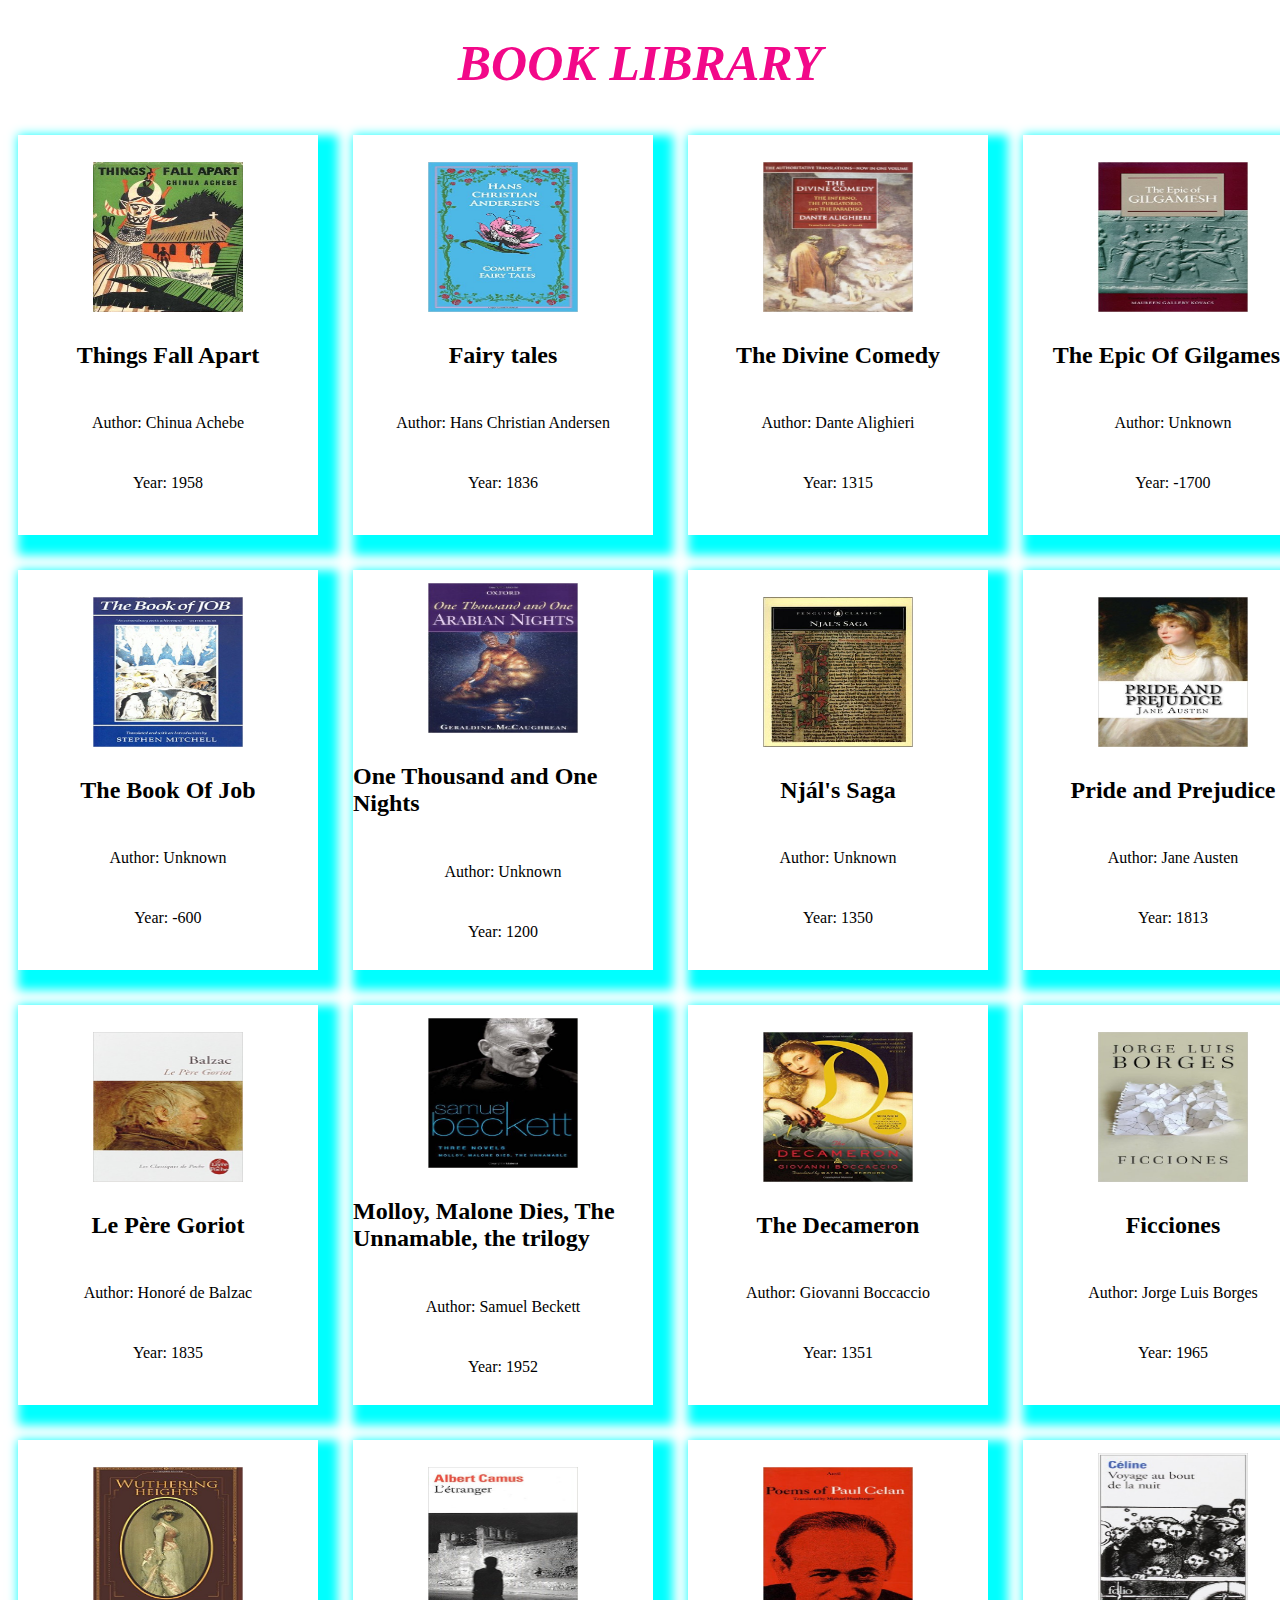
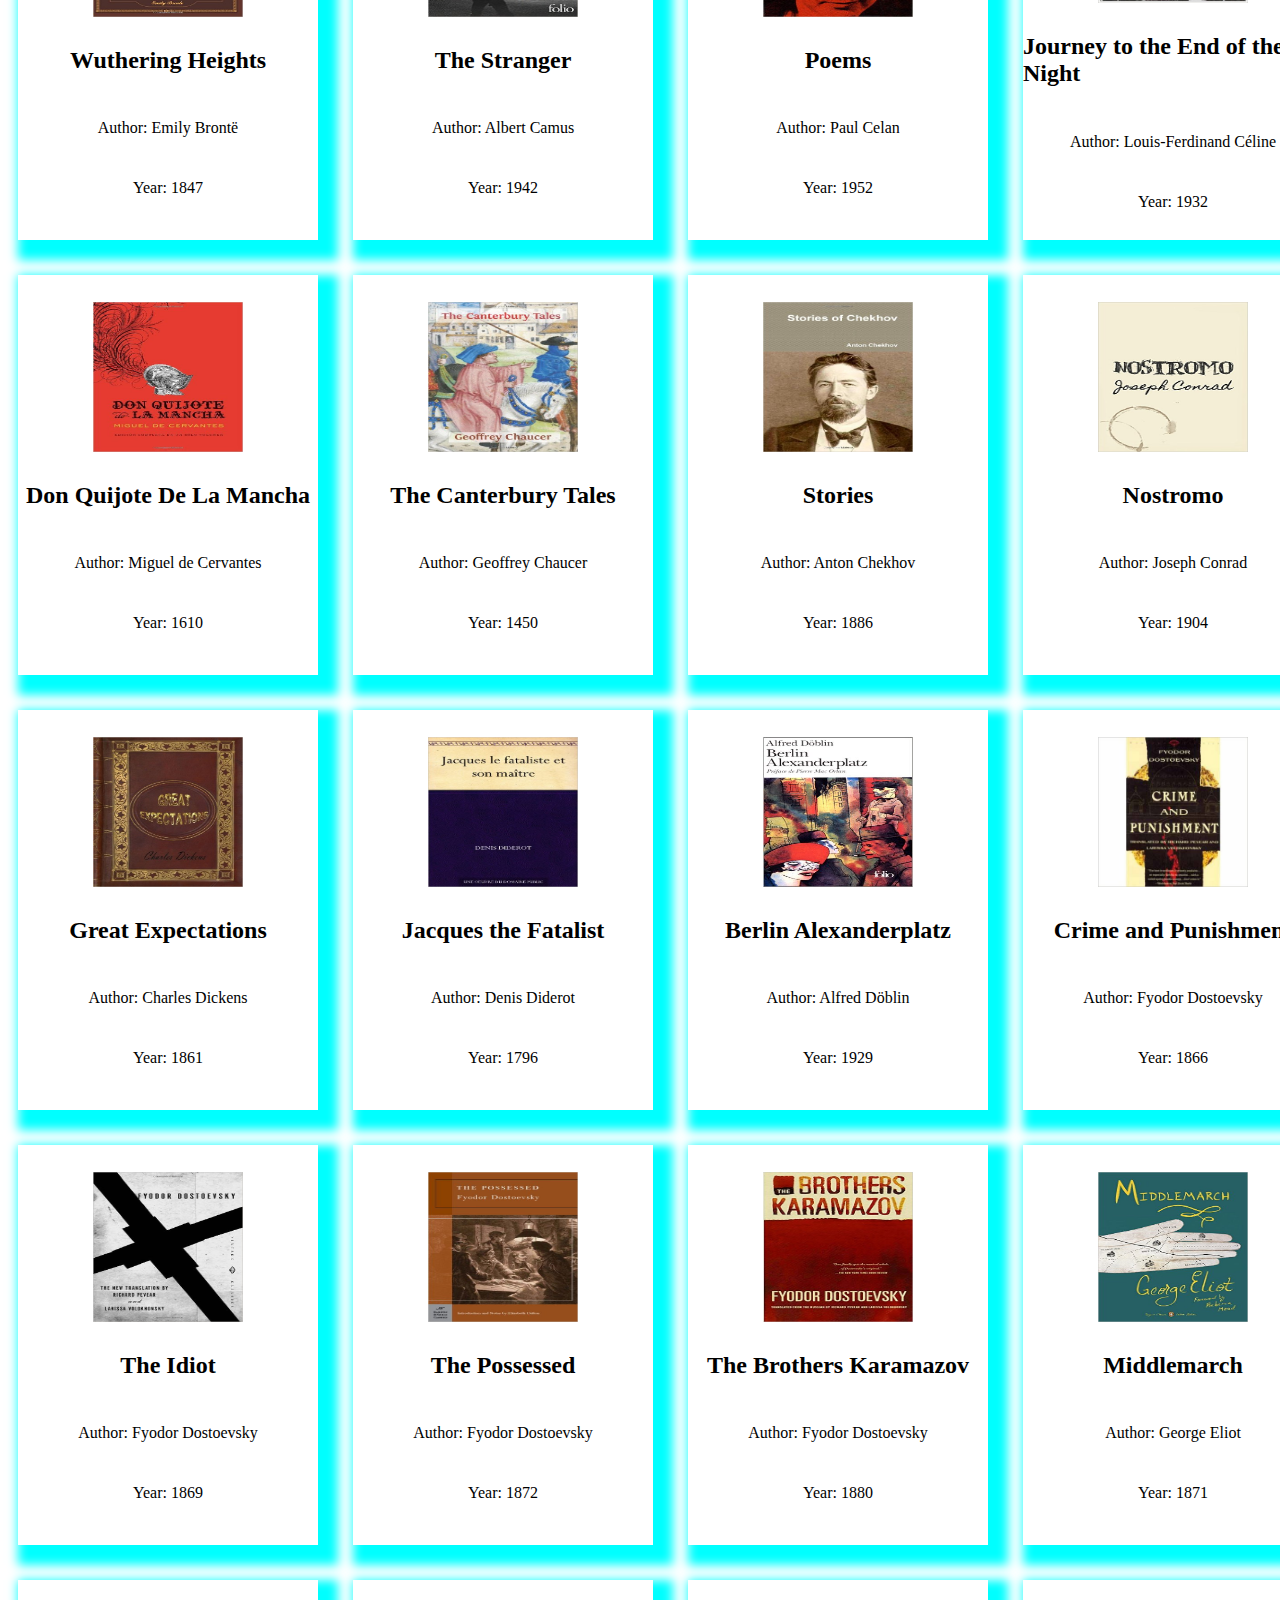
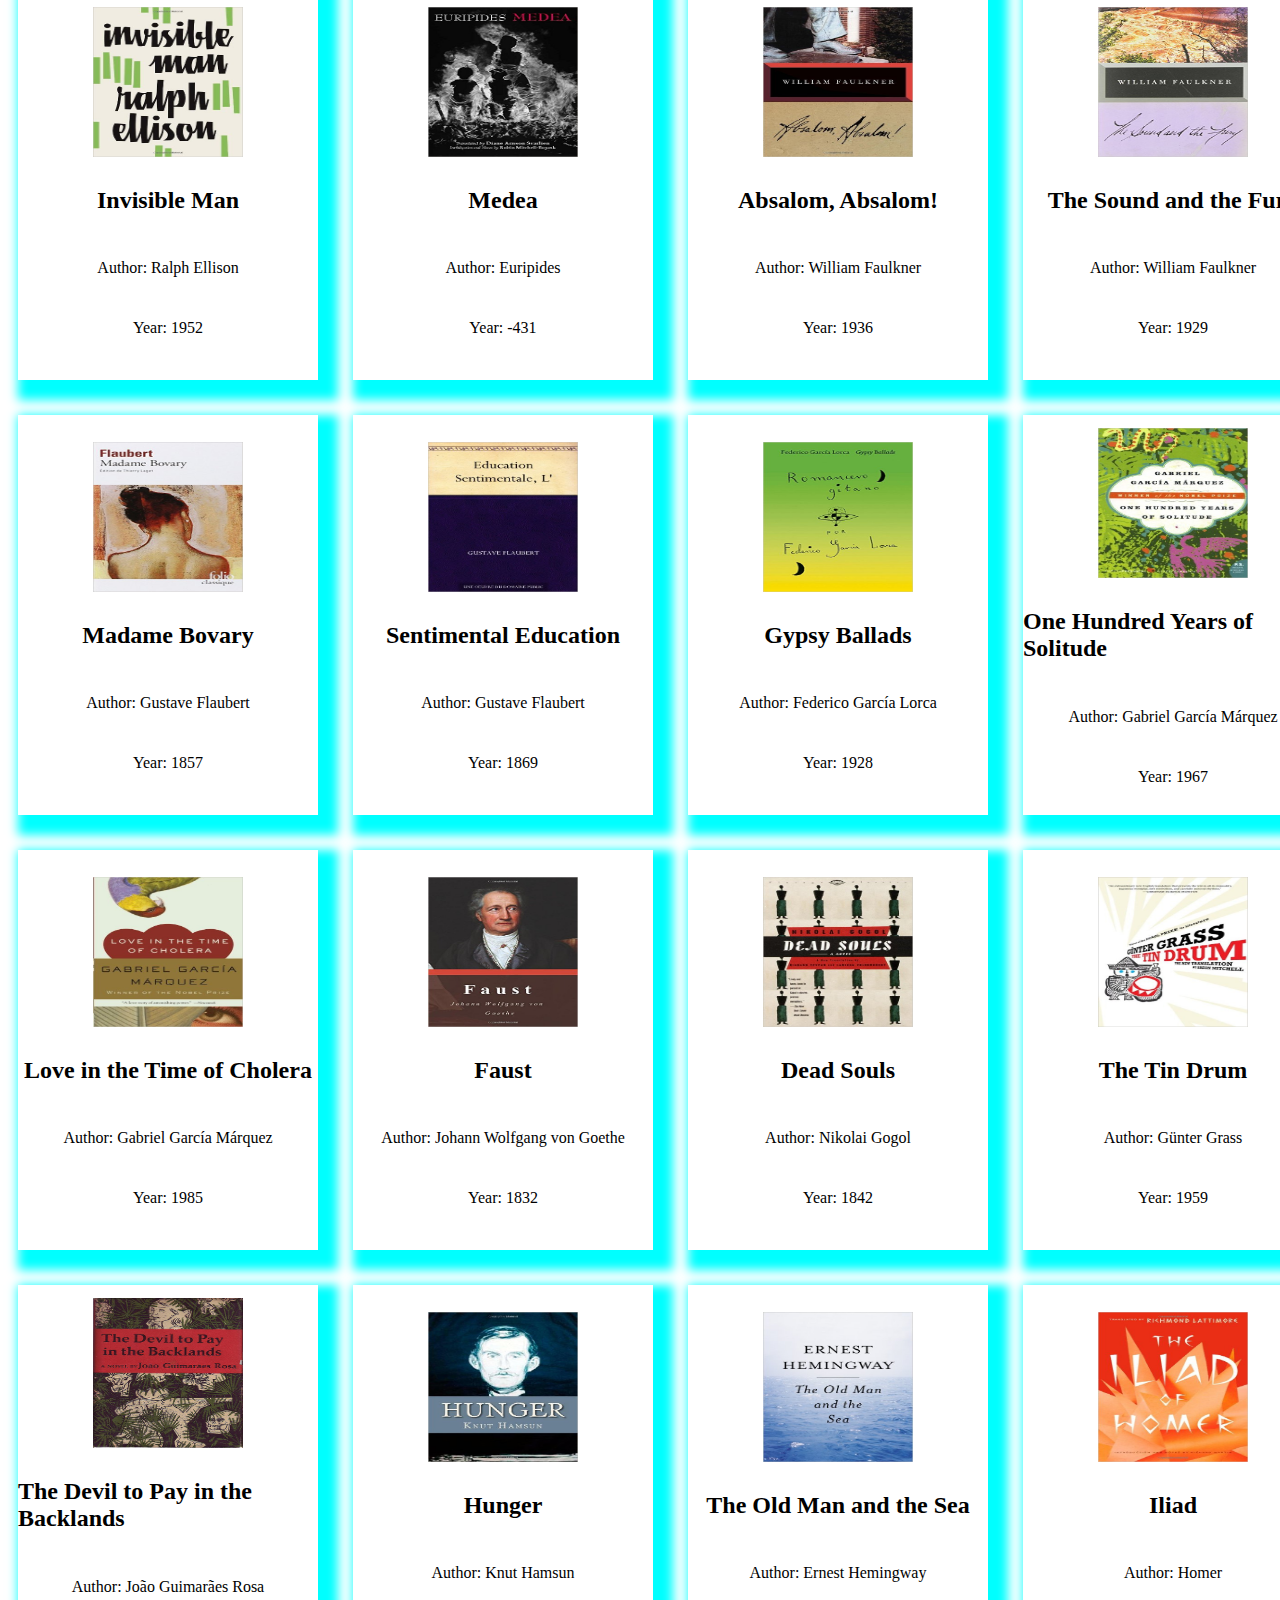
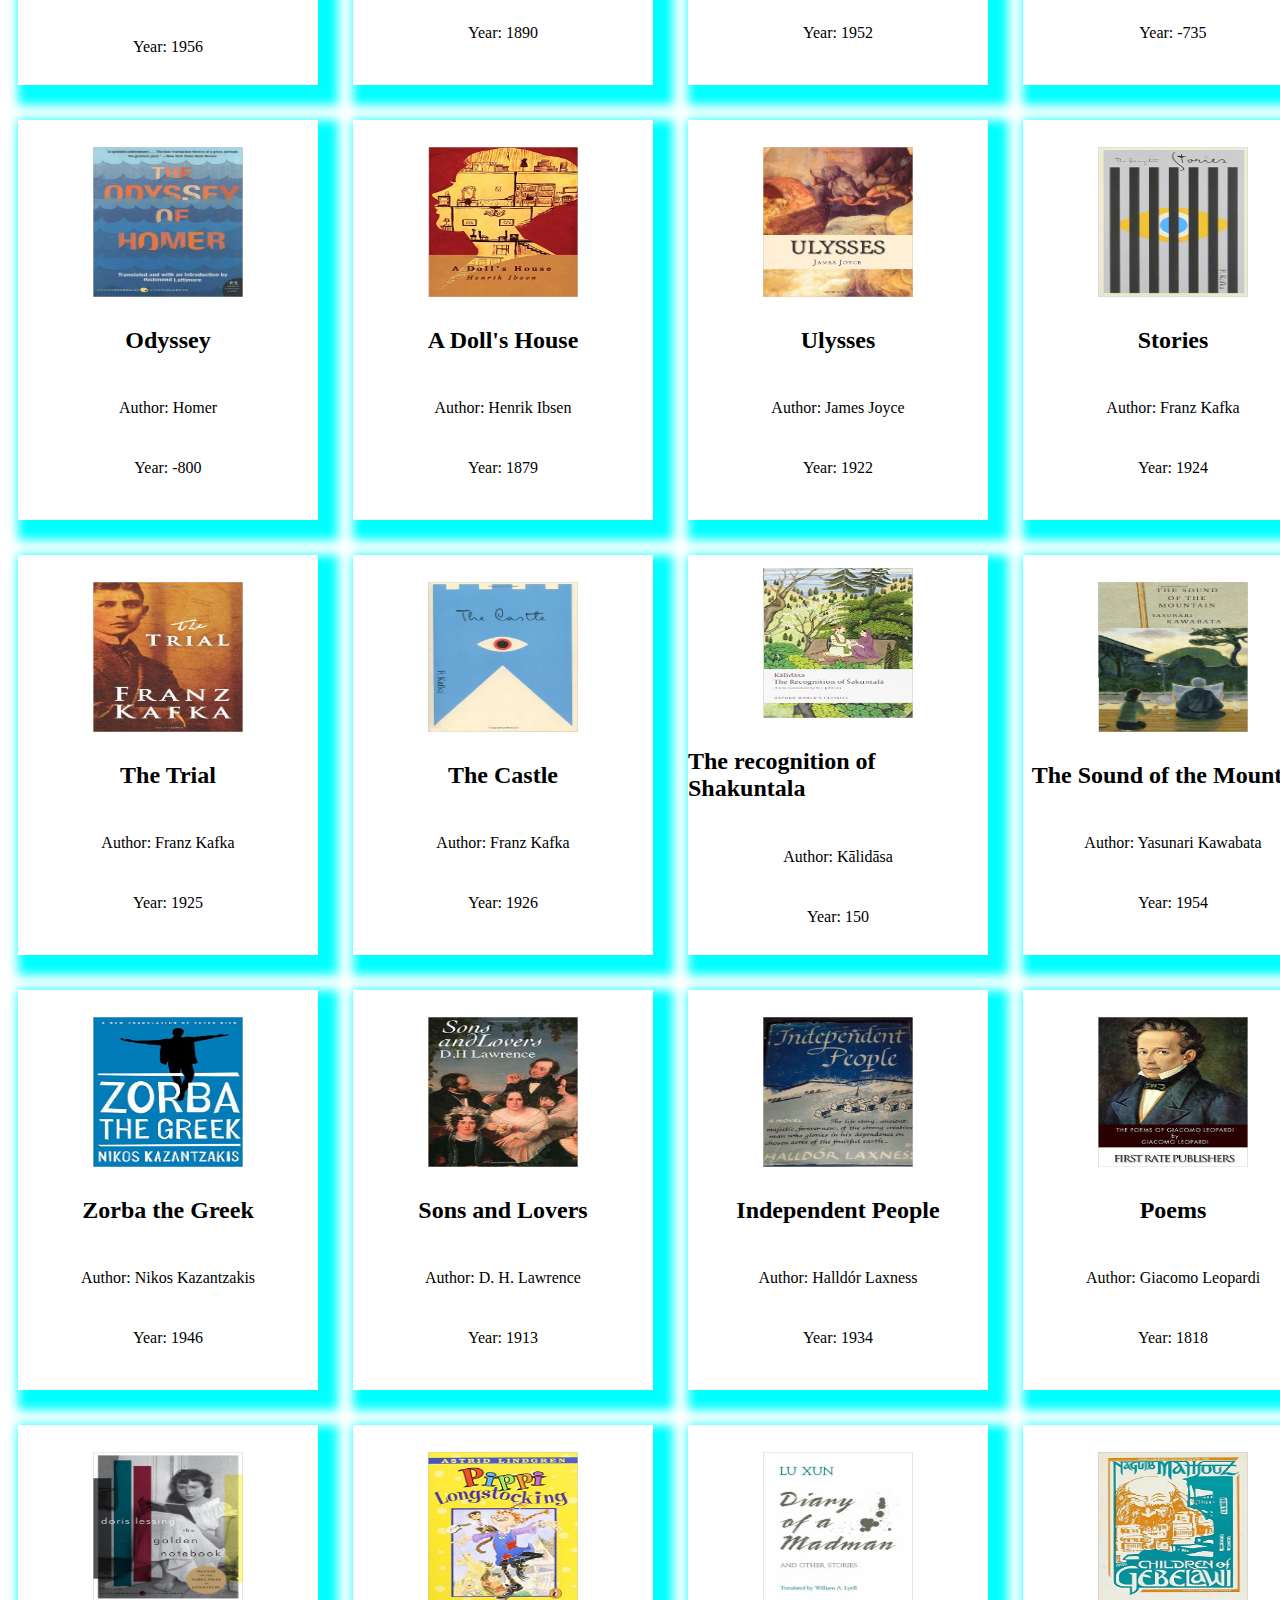
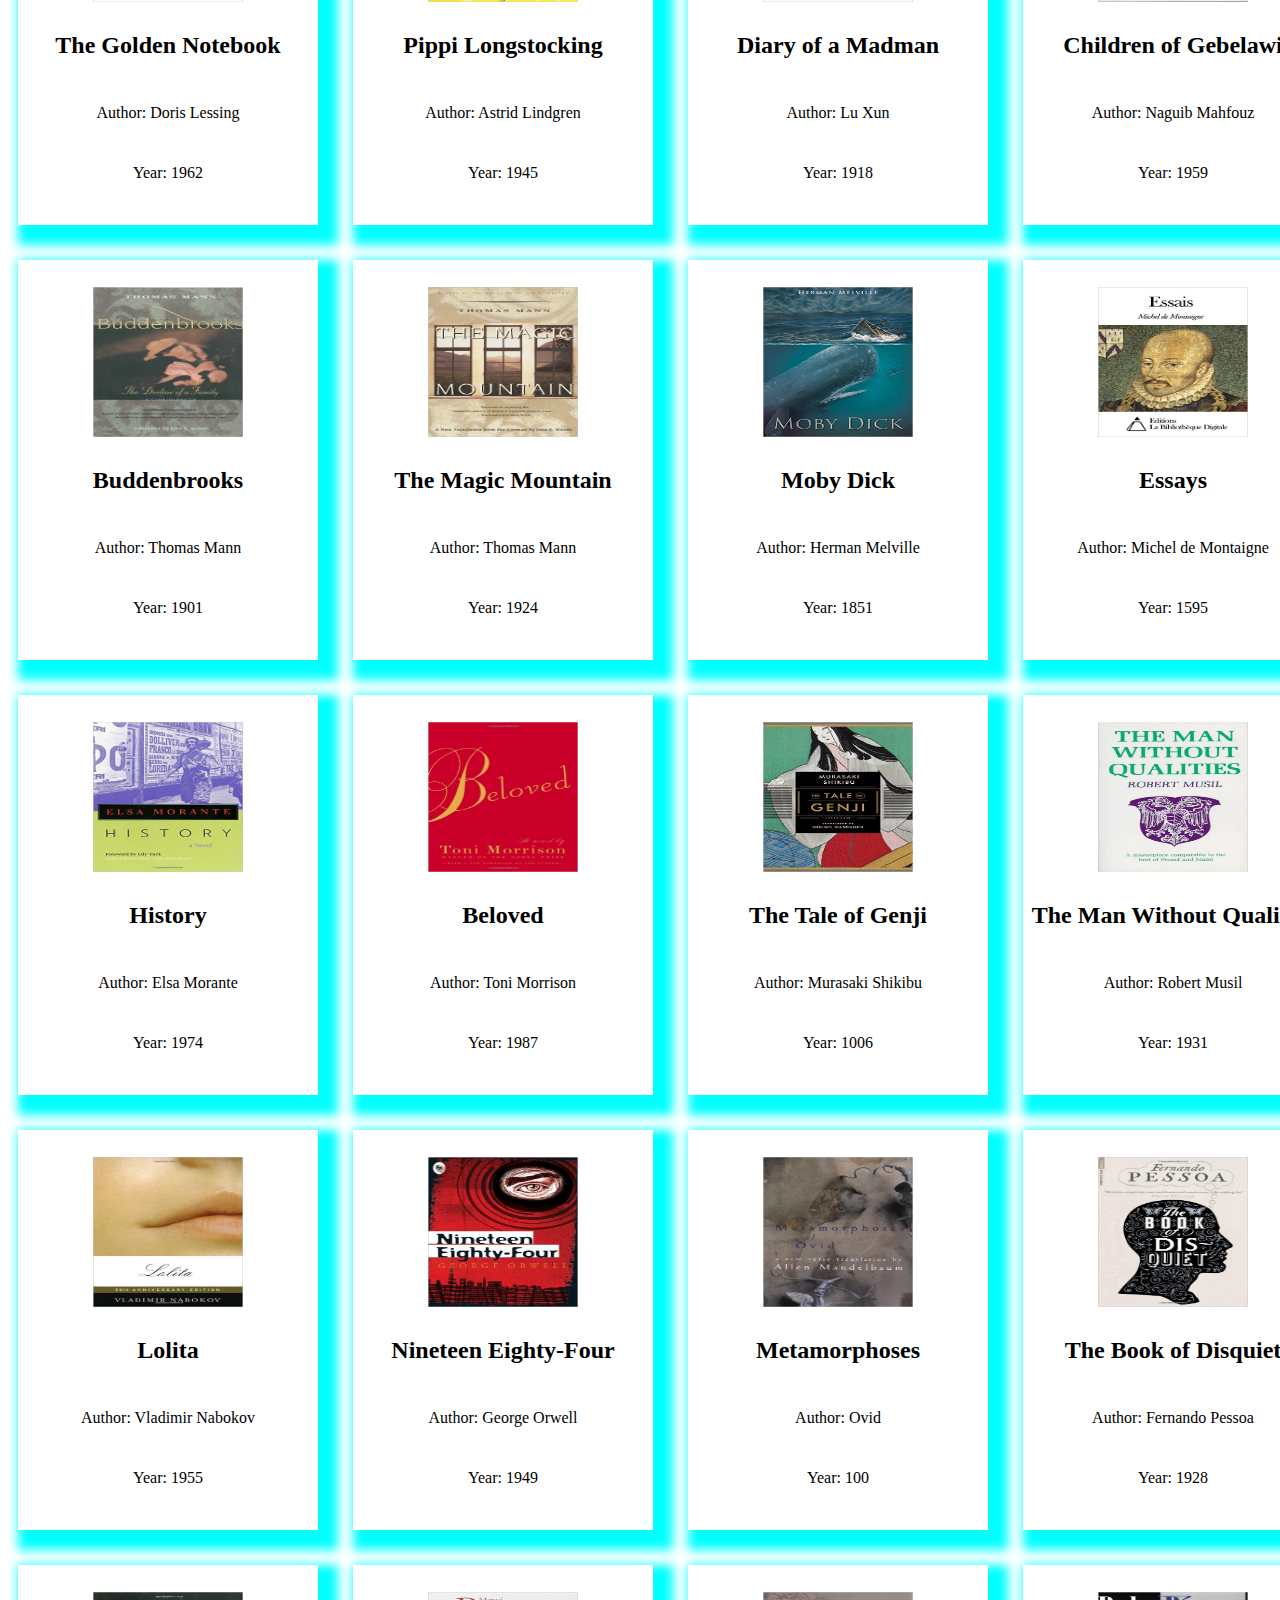
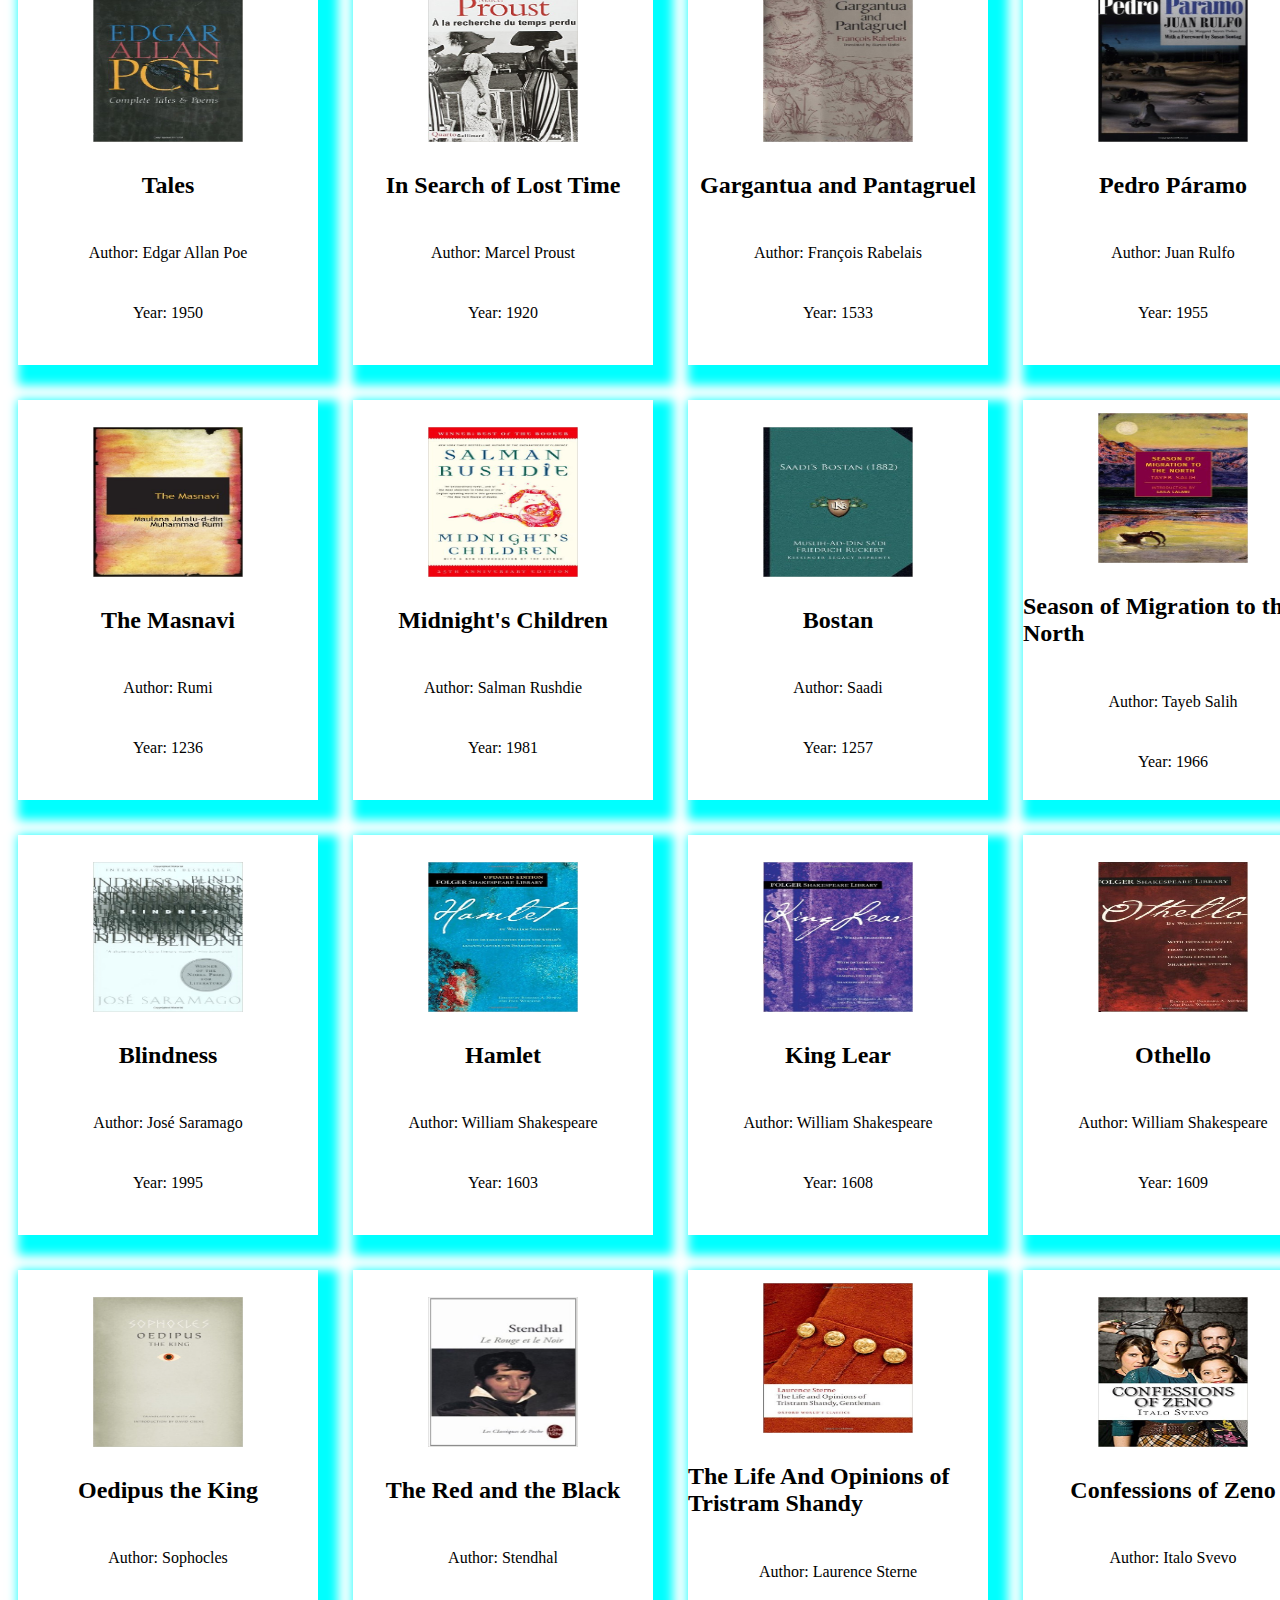
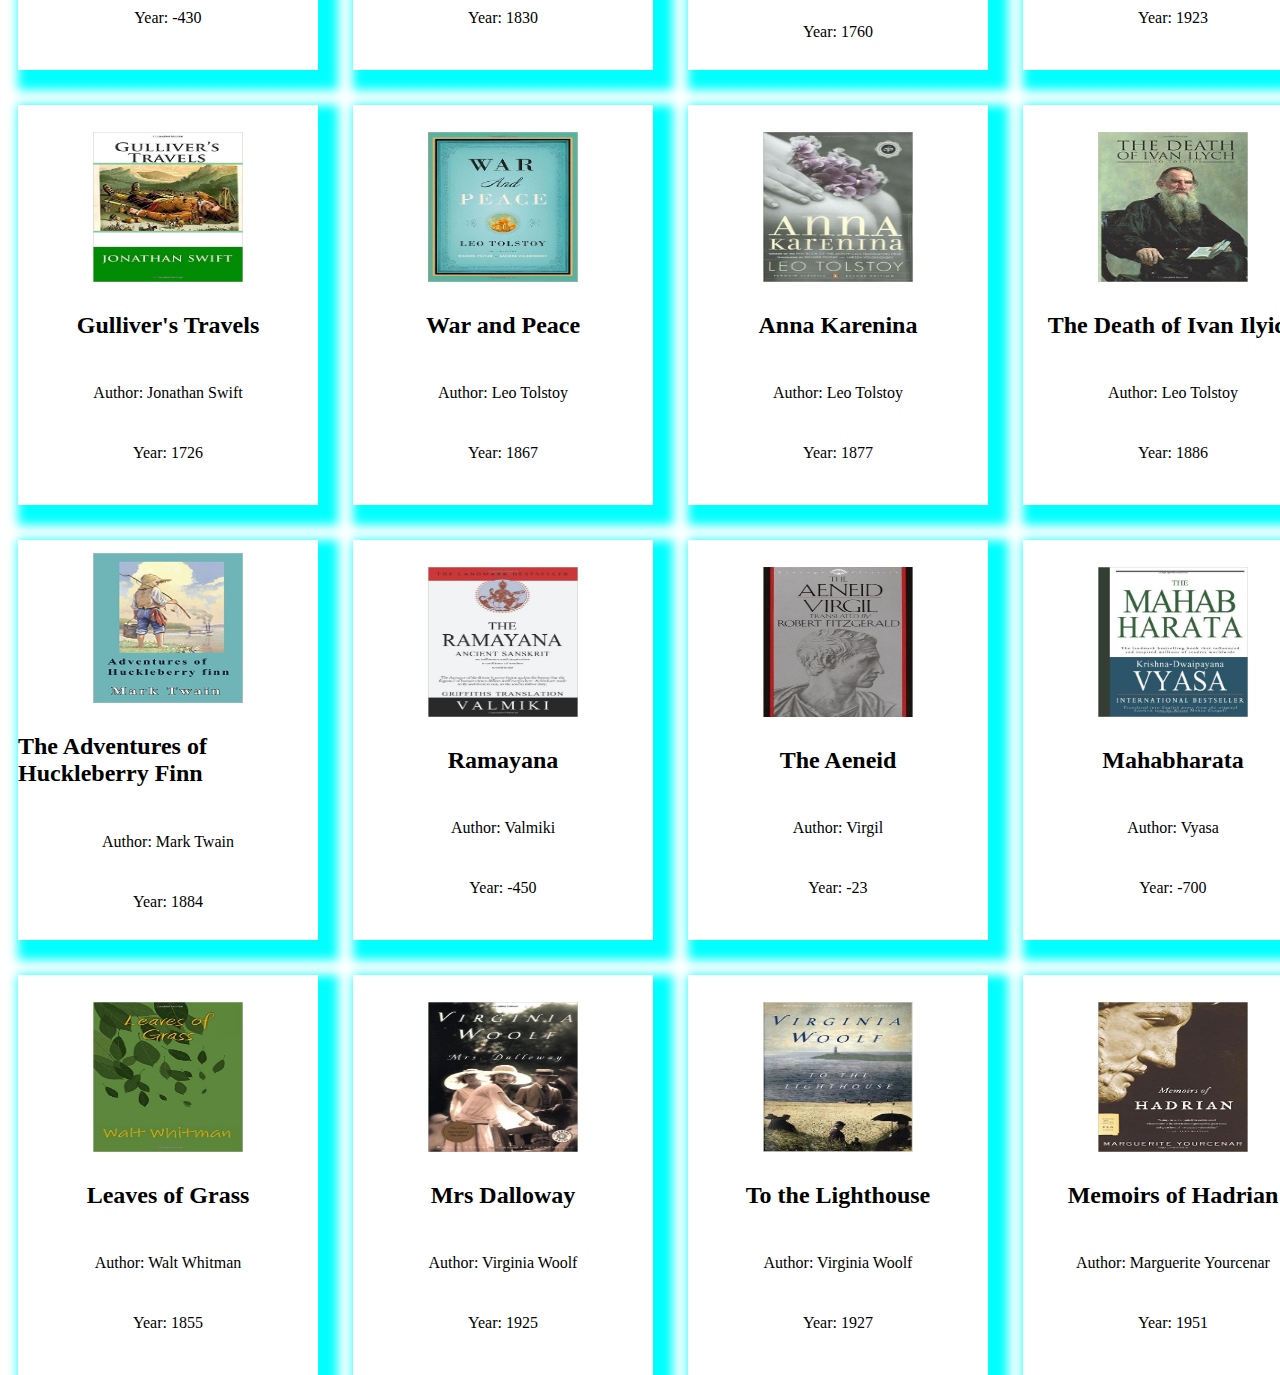
<file: index.html>
<!DOCTYPE html>
<html lang="en">
<head>
    <meta charset="UTF-8">
    <meta name="viewport" content="width=device-width, initial-scale=1.0">
    <title>BOOK-LIBRARY</title>
    
    <link rel="stylesheet" href="./style.css">
</head>
<body>
  
    <h1>BOOK LIBRARY</h1>
    <div id="books">
      <!-- Book will be added dinamically -->

      
    </div>
    <script src="./script.js"></script>
    
</body>
</html>
</file>
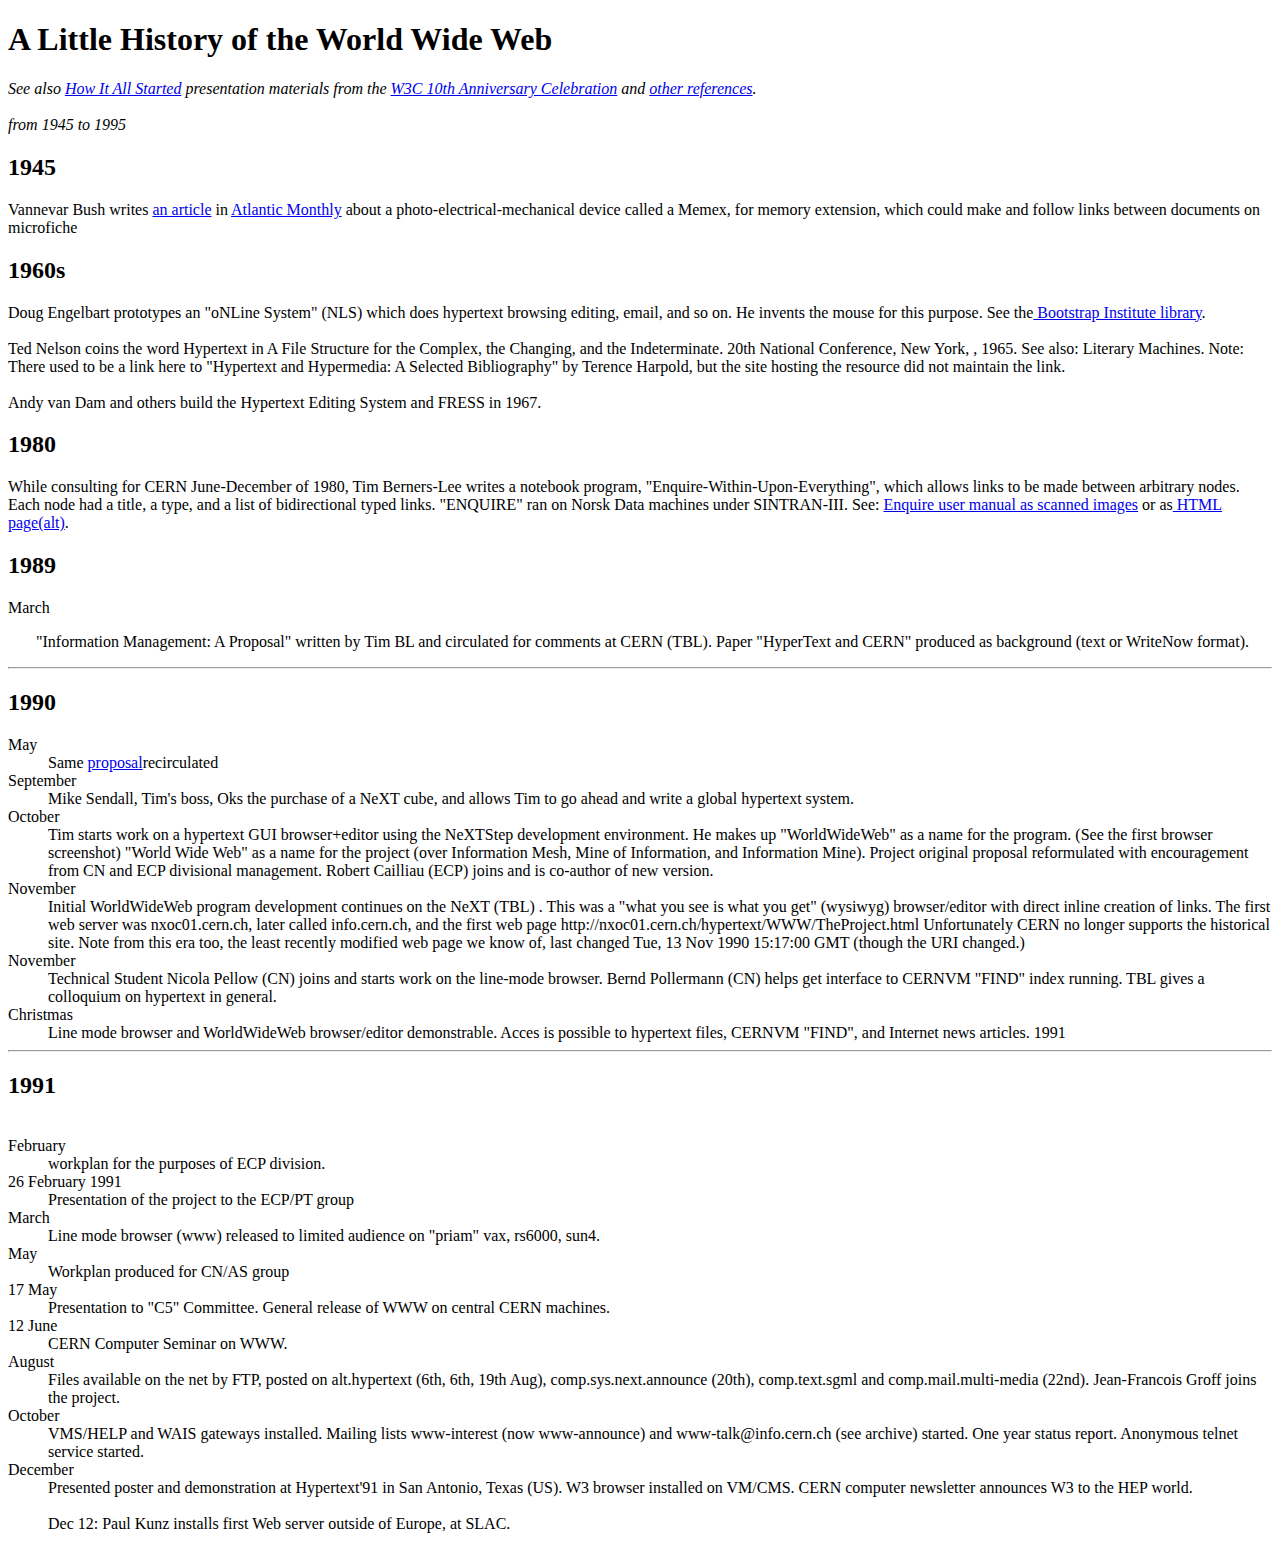
<file: demo.html>
<!DOCTYPE html>
<html lang="en">
<head>
    <meta charset="UTF-8">
    <meta name="viewport" content="width=device-width, initial-scale=1.0">
    <title>Document</title>
   <style>
    span{
        margin-left: 10px;
    }
   </style>
</head>
<body>
    
    <h1>A Little History of the World Wide Web</h1>
   <p><i>See also <a href="https://www.w3.org/2004/Talks/w3c10-HowItAllStarted/">How It All Started</a> presentation materials from the <a href="https://www.w3.org/2004/09/W3C10.html">W3C 10th Anniversary Celebration</a> and <a href="https://www.w3.org/History.html#refs">other references</a>.<br><br>

    from 1945 to 1995</i></p>
<h2>1945</h2>
<p>Vannevar Bush writes <a href="https://www.theatlantic.com/magazine/archive/1945/07/as-we-may-think/303881/">an article</a> in <a href="https://www.theatlantic.com/world/"> Atlantic Monthly</a> about a photo-electrical-mechanical device called a Memex, for memory extension, which could make and follow links between documents on microfiche</p>
<h2>1960s</h2>
<p>Doug Engelbart prototypes an "oNLine System" (NLS) which does hypertext browsing editing, email, and so on. He invents the mouse for this purpose. See the<a href="ootstrap.org/library.htm"> Bootstrap Institute library</a>.<br><br>

    Ted Nelson coins the word Hypertext in A File Structure for the Complex, the Changing, and the Indeterminate. 20th National Conference, New York, <a href="https://www.acm.org/"></a>, 1965. See also: Literary Machines. Note: There used to be a link here to "Hypertext and Hypermedia: A Selected Bibliography" by Terence Harpold, but the site hosting the resource did not maintain the link.<br><br>
    
    Andy van Dam and others build the Hypertext Editing System and FRESS in 1967.</p>
    <h2>1980</h2>
    <p>While consulting for CERN June-December of 1980, Tim Berners-Lee writes a notebook program, "Enquire-Within-Upon-Everything", which allows links to be made between arbitrary nodes. Each node had a title, a type, and a list of bidirectional typed links. "ENQUIRE" ran on Norsk Data machines under SINTRAN-III. See: <a href="https://www.w3.org/History/1980/Enquire/scaled/">Enquire user manual as scanned images</a> or as<a href="https://www.w3.org/History/1980/Enquire/manual/"> HTML page(alt)</a>.</p>
    <h2>1989</h2>
    <P>
        March
    </P>
    <p>
        &nbsp; &nbsp; &nbsp;&nbsp;  "Information Management: A Proposal" written by Tim BL and circulated for comments at CERN (TBL). Paper "HyperText and CERN" produced as background (text or WriteNow format).
        </p><hr>
        
        <div>
           
        <h2>1990</h2>
        
        <dt>May</dt>
        <dd>Same <a href="https://www.w3.org/History/1989/proposal.html">proposal</a>recirculated</dd>
        <dt>September</dt>
        <dd>Mike Sendall, Tim's boss, Oks the purchase of a NeXT cube, and allows Tim to go ahead and write a global hypertext system.</dd>
        <dt>October</dt>
        <dd>Tim starts work on a hypertext GUI browser+editor using the NeXTStep development environment. He makes up "WorldWideWeb" as a name for the program. (See the first browser screenshot) "World Wide Web" as a name for the project (over Information Mesh, Mine of Information, and Information Mine).
            Project original proposal reformulated with encouragement from CN and ECP divisional management. Robert Cailliau (ECP) joins and is co-author of new version.</dd>
            <dt>November</dt>
            <dd>Initial WorldWideWeb program development continues on the NeXT (TBL) . This was a "what you see is what you get" (wysiwyg) browser/editor with direct inline creation of links. The first web server was nxoc01.cern.ch, later called info.cern.ch, and the first web page http://nxoc01.cern.ch/hypertext/WWW/TheProject.html Unfortunately CERN no longer supports the historical site. Note from this era too, the least recently modified web page we know of, last changed Tue, 13 Nov 1990 15:17:00 GMT (though the URI changed.)</dd>
            <dt>November</dt>
            <dd>Technical Student Nicola Pellow (CN) joins and starts work on the line-mode browser. Bernd Pollermann (CN) helps get interface to CERNVM "FIND" index running. TBL gives a colloquium on hypertext in general.</dd>
            <dt>Christmas</dt>
            <dd>Line mode browser and WorldWideWeb browser/editor demonstrable. Acces is possible to hypertext files, CERNVM "FIND", and Internet news articles.
                1991</dd><hr>
                <h2>1991</h2><br>
                <dt>February</dt>
                <dd>workplan for the purposes of ECP division.</dd>
                <dt>26 February 1991</dt>
                <dd>Presentation of the project to the ECP/PT group</dd>
                <dt>March</dt>
                <dd>Line mode browser (www) released to limited audience on "priam" vax, rs6000, sun4.</dd>
                <dt>May</dt>
                <dd>Workplan produced for CN/AS group</dd>
                <dt>17 May</dt>
                <dd>Presentation to "C5" Committee. General release of WWW on central CERN machines.</dd>
                <dt>12 June</dt>
                <dd>CERN Computer Seminar on WWW.</dd>
                <dt>August</dt>
                <dd>Files available on the net by FTP, posted on alt.hypertext (6th, 6th, 19th Aug), comp.sys.next.announce (20th), comp.text.sgml and comp.mail.multi-media (22nd). Jean-Francois Groff joins the project.</dd>
                <dt>October</dt>
                <dd>VMS/HELP and WAIS gateways installed. Mailing lists www-interest (now www-announce) and www-talk@info.cern.ch (see archive) started. One year status report. Anonymous telnet service started.</dd>
                <dt>December</dt>
                <dd>Presented poster and demonstration at Hypertext'91 in San Antonio, Texas (US). W3 browser installed on VM/CMS. CERN computer newsletter announces W3 to the HEP world.</dd><br>
                <dd>Dec 12: Paul Kunz installs first Web server outside of Europe, at SLAC.</dd>





            
            </p></div>
</file>
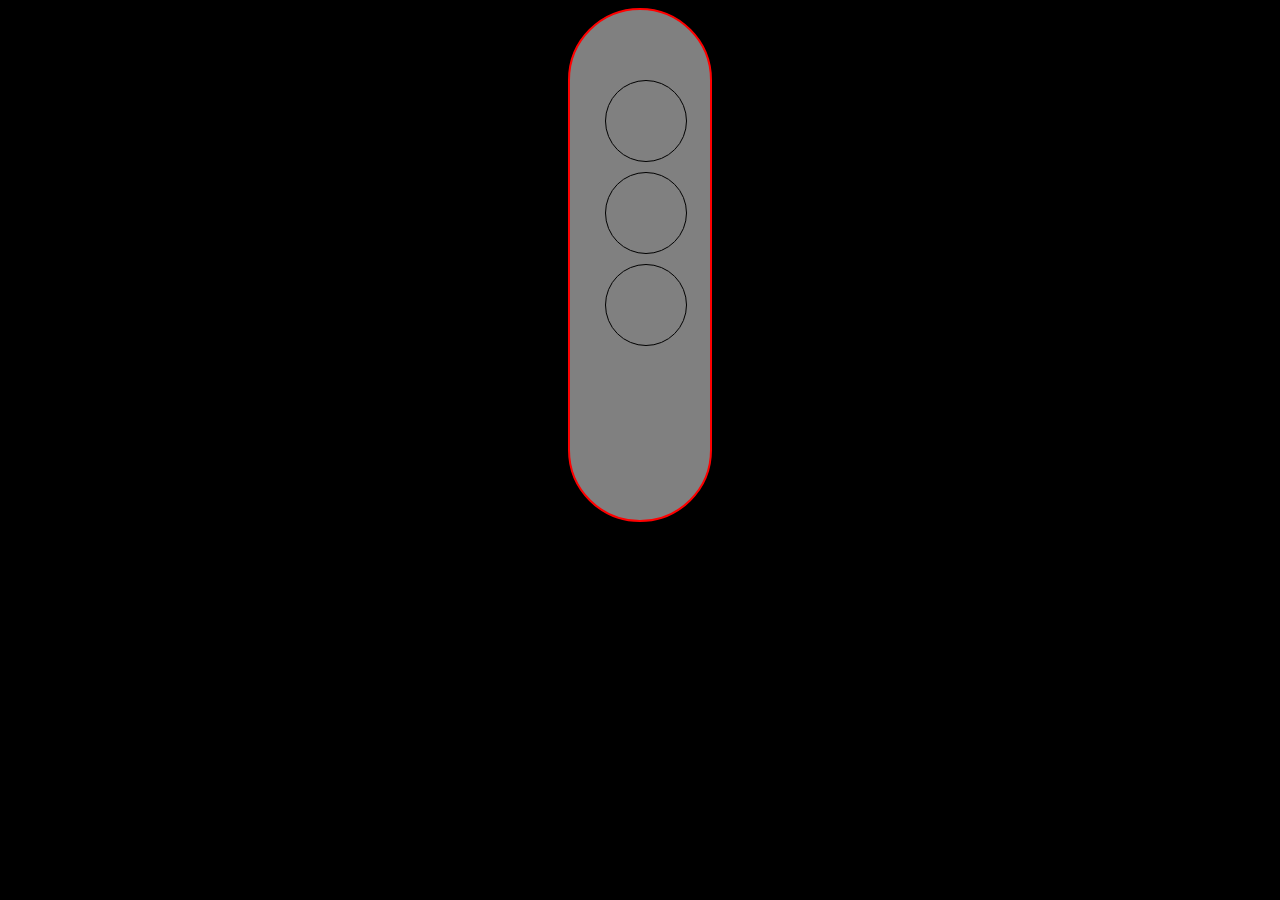
<file: trafic.html>
<!DOCTYPE html>
<html lang="en">
<head>
    <meta charset="UTF-8">
    <meta name="viewport" content="width=device-width, initial-scale=1.0">
    <title>TRAFIC LIGHT</title>
    <link rel="stylesheet" href="./trafic.css"
</head>
<body>
   <div class="pole">
    <div class="lights"></div>
    <div class="lights"></div>
    <div class="lights"></div>
    

   
    
</body>
</html>
</file>
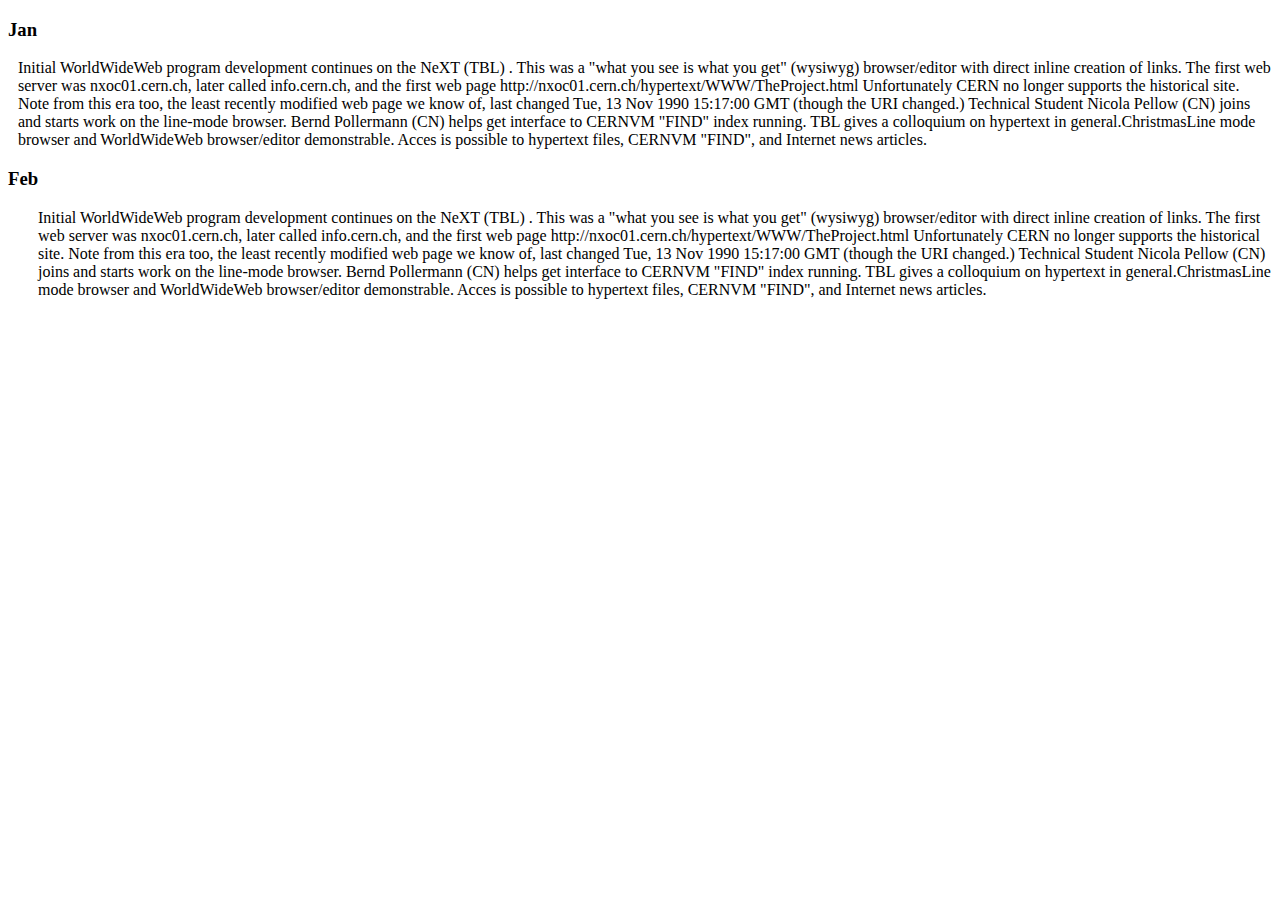
<file: try.html>
<!DOCTYPE html>
<html lang="en">
<head>
    <meta charset="UTF-8">
    <meta name="viewport" content="width=device-width, initial-scale=1.0">
    <title>Document</title>
    <style>
        p{
            margin-left: 30px;
        }
    </style>
</head>
<body>
    <div>
        <h3>Jan</h3>
        <p style="margin-left: 10px;"> Initial WorldWideWeb program development continues on the NeXT (TBL) . This was a "what you see is what you get" (wysiwyg) browser/editor with direct inline creation of links. The first web server was nxoc01.cern.ch, later called info.cern.ch, and the first web page http://nxoc01.cern.ch/hypertext/WWW/TheProject.html Unfortunately CERN no longer supports the historical site. Note from this era too, the least recently modified web page we know of, last changed Tue, 13 Nov 1990 15:17:00 GMT (though the URI changed.)
        Technical Student Nicola Pellow (CN) joins and starts work on the line-mode browser. Bernd Pollermann (CN) helps get interface to CERNVM "FIND" index running. TBL gives a colloquium on hypertext in general.ChristmasLine mode browser and WorldWideWeb browser/editor demonstrable. Acces is possible to hypertext files, CERNVM "FIND", and Internet news articles.
        </p>
        <h3>Feb</h3>
        <p> Initial WorldWideWeb program development continues on the NeXT (TBL) . This was a "what you see is what you get" (wysiwyg) browser/editor with direct inline creation of links. The first web server was nxoc01.cern.ch, later called info.cern.ch, and the first web page http://nxoc01.cern.ch/hypertext/WWW/TheProject.html Unfortunately CERN no longer supports the historical site. Note from this era too, the least recently modified web page we know of, last changed Tue, 13 Nov 1990 15:17:00 GMT (though the URI changed.)
            Technical Student Nicola Pellow (CN) joins and starts work on the line-mode browser. Bernd Pollermann (CN) helps get interface to CERNVM "FIND" index running. TBL gives a colloquium on hypertext in general.ChristmasLine mode browser and WorldWideWeb browser/editor demonstrable. Acces is possible to hypertext files, CERNVM "FIND", and Internet news articles.
            </p>

    </div>
</body>
</html>
</file>
<file: style.css>
h1{
    text-align: center;
    font-size: 50px;
    color: hwb(327 3% 5%);
    font-style: oblique;

}
.image{
    text-align: center;
}
#books{
    display: grid;
    grid-template-columns: repeat(4,auto);
    height: 100px;
    width: 100px;
    gap: 15px;
    box-shadow: 100px;
    }
.book{
      height: 400px;
      width: 300px;
      box-shadow:  10px 10px 10px 10px aqua;
      display: flex;
      flex-direction: column;
      justify-content: center;
     align-items:center;
    gap: 10px;
    margin: 10px;
    }
    
    .book:hover{
        transform: translate(10px);
        transition: 3s backgroundcolor black ease-in-out;
        background-color: blueviolet;
        scroll-behavior: smooth;
        transition: 0.7s ease-in-out ;
        box-shadow: 10px rgb(red, green, blue);
       }
</file>
<file: trafic.css>
body{
    display: flex;
    justify-content: center;
    background-color: black;
}
.pole{
    border: 2px solid red;
    height: 50vh;
    width: 9vw;
    border-radius: 100px;
    justify-content: center;
    flex-direction: row;
    padding-top: 60px;
    padding-left: 25px;
    background-color: gray;
}
.lights{
    border: 1px solid black;
    height: 80px;
    width: 80px;
    border-radius: 100px;
    margin: 10px;
    
}
.lights:nth-child(1):hover
{
    background-color: red;
}
.lights:nth-child(2):hover
{
    background-color: orange;
}
.lights:nth-child(3):hover
{
    background-color: green;
}
</file>
